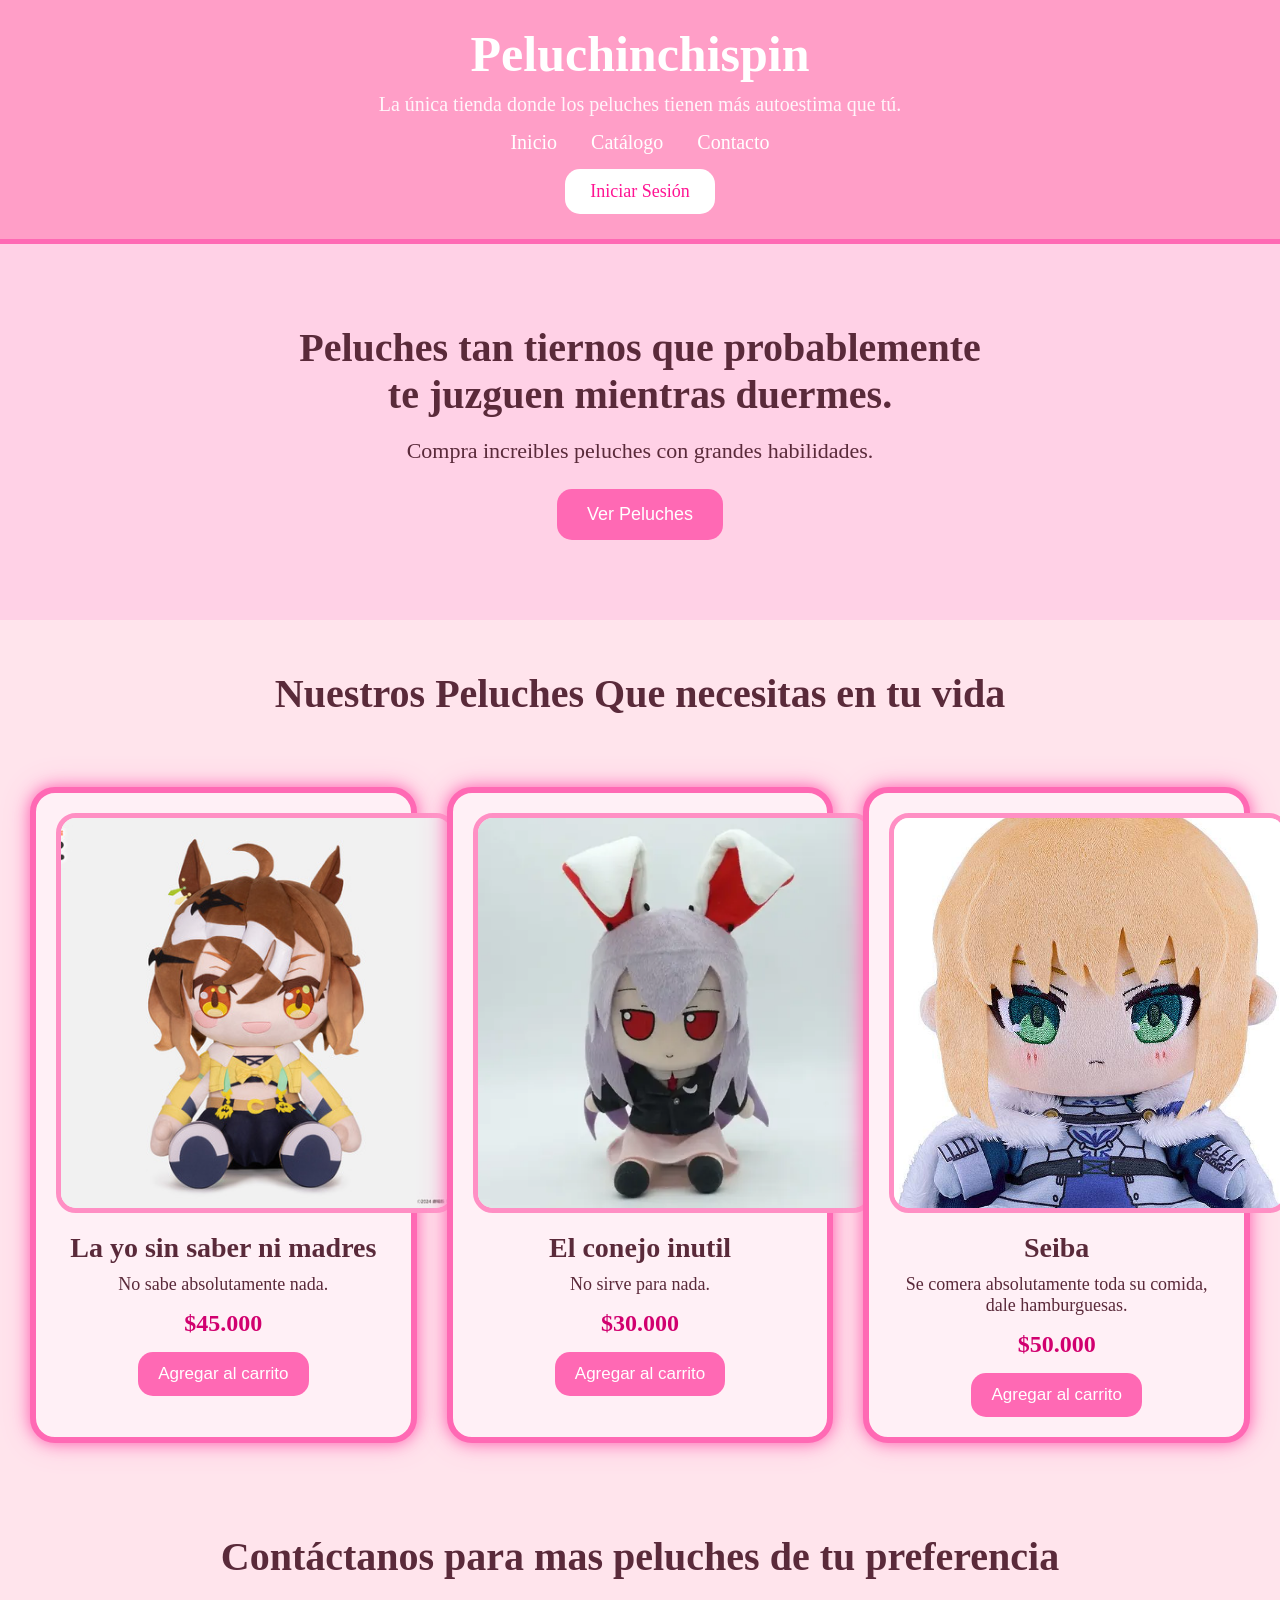
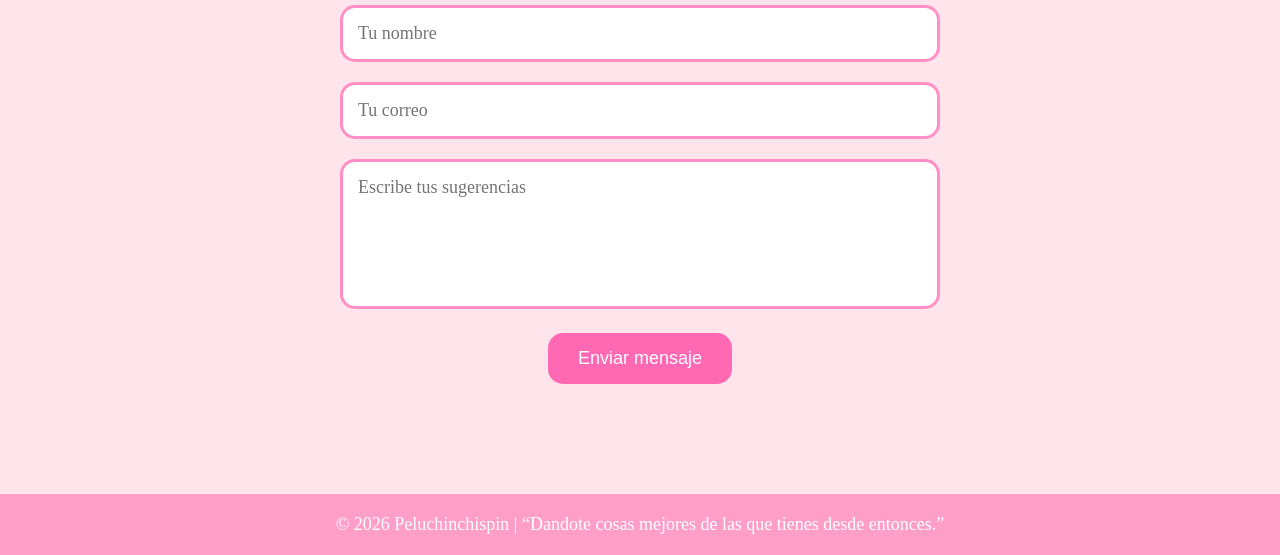
<file: index.html>
<!DOCTYPE html>
<html lang="es">
<head>
    <meta charset="UTF-8">
    <meta name="viewport" content="width=device-width, initial-scale=1.0">
    <title>Peluchinchispin</title>

    <link rel="stylesheet" href="styles.css">
    
</head>
<body>

    
    <header>
        <h1>Peluchinchispin</h1>
        <p>La única tienda donde los peluches tienen más autoestima que tú.</p>

        <nav>
            <a href="#">Inicio</a>
            <a href="#catalogo">Catálogo</a>
            <a href="#contacto">Contacto</a>
        </nav>
        <button class="btn-login" onclick="irLogin()">Iniciar Sesión</button>
    </header>

    
    <section class="hero">
        <div class="hero-texto">
            <h2>Peluches tan tiernos que probablemente te juzguen mientras duermes.</h2>
            <p>
                Compra increibles peluches con grandes habilidades.
            </p>

            <button onclick="mensajeBienvenida()">
                Ver Peluches
            </button>
        </div>
    </section>

    
    <section id="catalogo">

        <h2 class="titulo">Nuestros Peluches Que necesitas en tu vida</h2>

        <div class="catalogo">

            <div class="card">
                <img src="images.html/1574621.png" 
                alt="Ni madres">

                <h3>La yo sin saber ni madres</h3>

                <p>
                    No sabe absolutamente nada.
                </p>

                <span>$45.000</span>

                <button onclick="agregarCarrito('Ni madres')">
                    Agregar al carrito
                </button>
            </div>

            <div class="card">
                <img src="images.html/D_Q_NP_621630-CBT77592219051_072024-O.png" alt="Inutil">

                <h3>El conejo inutil</h3>

                <p>
                    No sirve para nada.
                </p>

                <span>$30.000</span>

                <button onclick="agregarCarrito('Inutil_bun')">
                    Agregar al carrito
                </button>
            </div>

            
            <div class="card">
                <img src="images.html/fategrand-order-chocopuni-plush-toy-artoria-pendragon-saber-good-smile-company-.png" alt="Seiba">

                <h3>Seiba</h3>

                <p>
                    Se comera absolutamente toda su comida,
                    dale hamburguesas.
                </p>

                <span>$50.000</span>

                <button onclick="agregarCarrito('Seiba_plush')">
                    Agregar al carrito
                </button>
            </div>

        </div>
    </section>

    
    <section id="contacto" class="contacto">

        <h2>Contáctanos para mas peluches de tu preferencia</h2>

        <form>

            <input type="text" placeholder="Tu nombre">

            <input type="email" placeholder="Tu correo">

            <textarea placeholder="Escribe tus sugerencias"></textarea>

            <button type="submit">
                Enviar mensaje
            </button>

        </form>
    </section>

    
    <footer>
        <p>
            © 2026 Peluchinchispin |
            “Dandote cosas mejores de las que tienes desde entonces.”
        </p>
    </footer>

    <script src="scripts.js"></script>

</body>
</html>
</file>
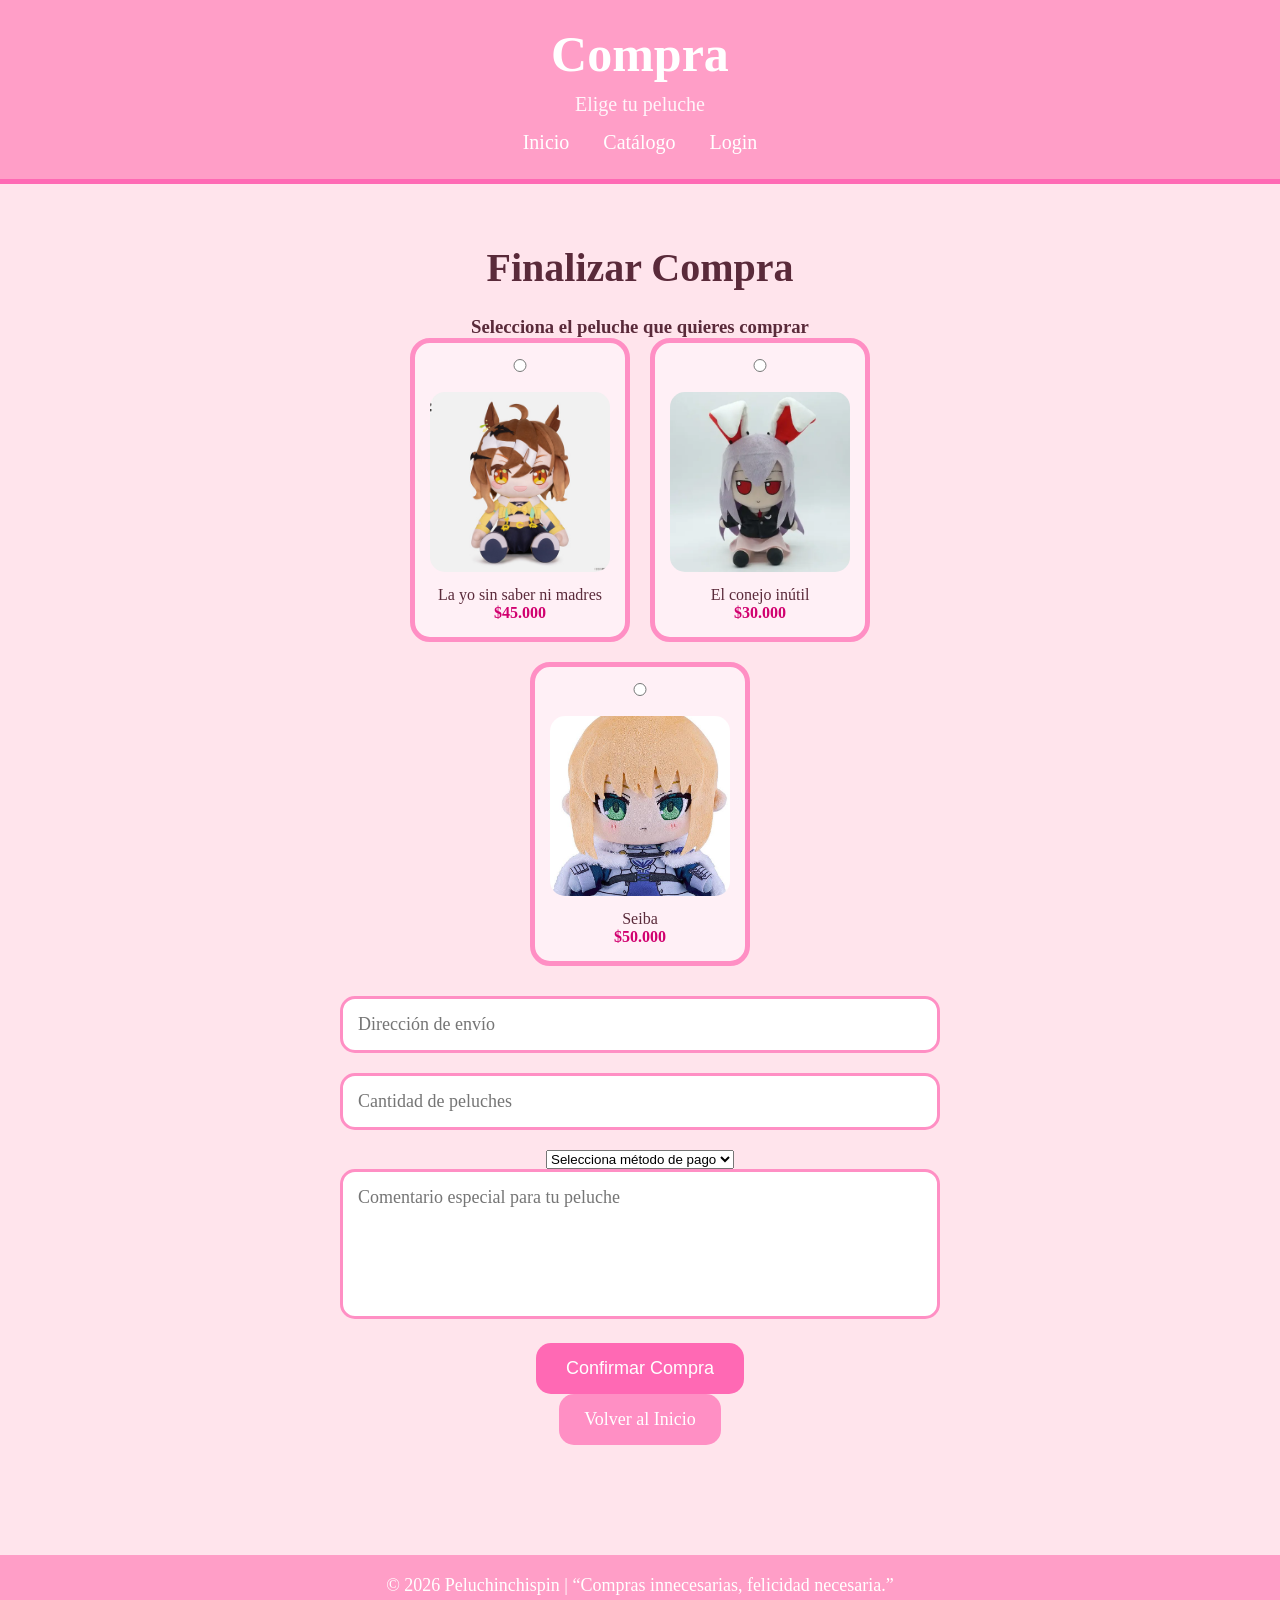
<file: compra.html>
<!DOCTYPE html>
<html lang="es">
<head>
    <meta charset="UTF-8">
    <meta name="viewport" content="width=device-width, initial-scale=1.0">
    <title>Compra - Peluchinchispin</title>

    <link rel="stylesheet" href="styles.css">
</head>
<body>

    <header>
        <h1>Compra</h1>
        <p>Elige tu peluche</p>

        <nav>
            <a href="index.html">Inicio</a>
            <a href="index.html#catalogo">Catálogo</a>
            <a href="login.html">Login</a>
        </nav>
    </header>

    <section class="contacto">

        <h2>Finalizar Compra</h2>

        <form id="formCompra">

            <h3>Selecciona el peluche que quieres comprar</h3>

            <div class="seleccion-peluches">

                <label class="peluche-opcion">
                    <input type="radio" name="peluche" value="La yo sin saber ni madres">

                    <img src="images.html/1574621.png" alt="Peluche Ni madres">

                    <p>La yo sin saber ni madres</p>
                    <span>$45.000</span>
                </label>

                <label class="peluche-opcion">
                    <input type="radio" name="peluche" value="El conejo inútil">

                    <img src="images.html/D_Q_NP_621630-CBT77592219051_072024-O.png" alt="Peluche conejo">

                    <p>El conejo inútil</p>
                    <span>$30.000</span>
                </label>

                <label class="peluche-opcion">
                    <input type="radio" name="peluche" value="Seiba">

                    <img src="images.html/fategrand-order-chocopuni-plush-toy-artoria-pendragon-saber-good-smile-company-.png" alt="Peluche Seiba">

                    <p>Seiba</p>
                    <span>$50.000</span>
                </label>

            </div>

            <input type="text" id="direccion" placeholder="Dirección de envío">

            <input type="number" id="cantidad" placeholder="Cantidad de peluches" min="1">

            <select id="metodoPago">
                <option value="">Selecciona método de pago</option>
                <option value="Nequi">Nequi</option>
                <option value="Daviplata">Daviplata</option>
                <option value="Tarjeta">Tarjeta</option>
                <option value="Pago contra entrega">Pago contra entrega</option>
            </select>

            <textarea id="comentario" placeholder="Comentario especial para tu peluche"></textarea>

            <button type="submit">
                Confirmar Compra
            </button>

        </form>

        <button class="volver-btn" onclick="volverInicio()">
            Volver al Inicio
        </button>

    </section>

    <footer>
        <p>
            © 2026 Peluchinchispin |
            “Compras innecesarias, felicidad necesaria.”
        </p>
    </footer>

    <script src="scripts.js"></script>

</body>
</html>
</file>
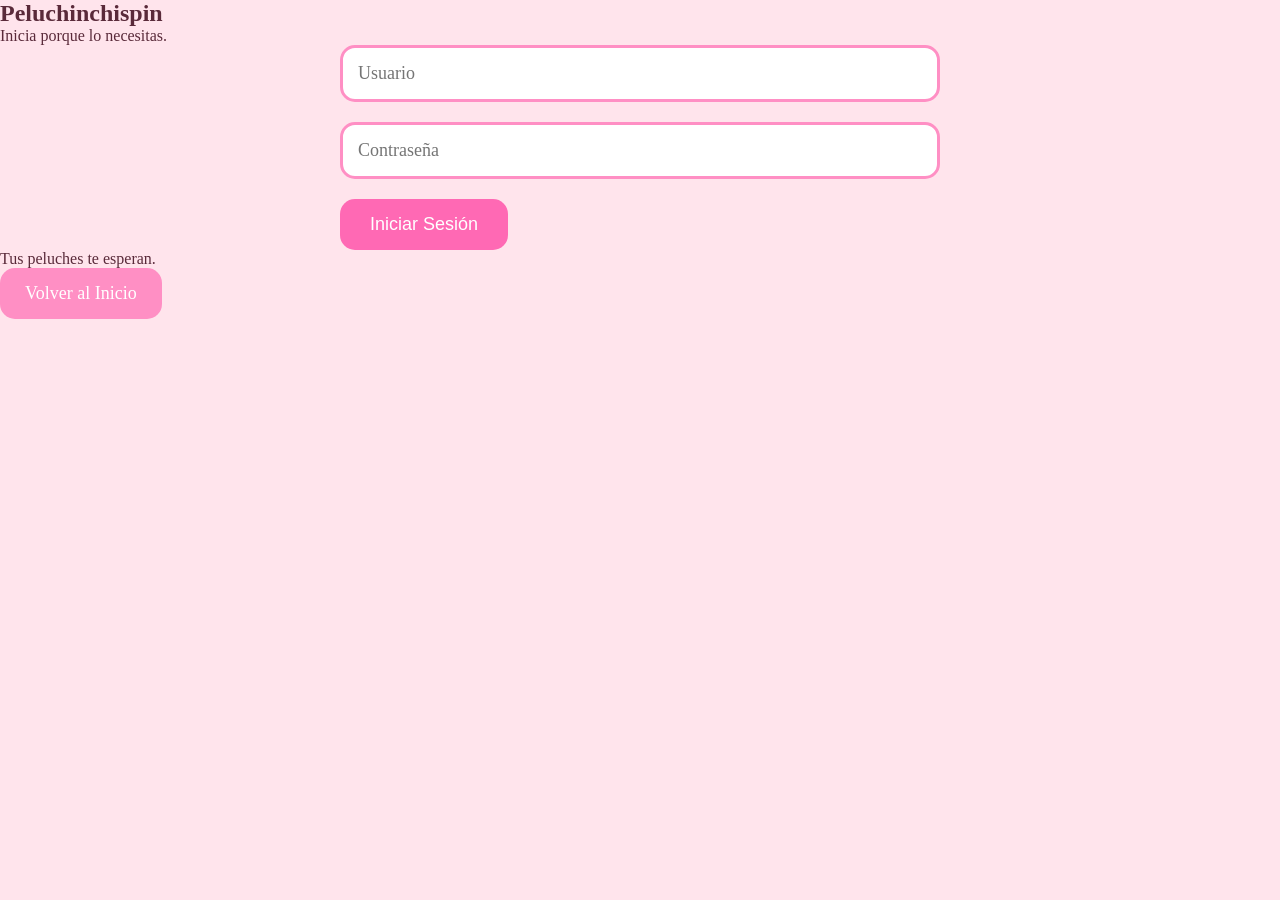
<file: login.html>
<!DOCTYPE html>
<html lang="es">
<head>
    <meta charset="UTF-8">
    <meta name="viewport" content="width=device-width, initial-scale=1.0">
    <title>Login - Peluchinchispin</title>

    <link rel="stylesheet" href="styles.css">
</head>
<body>


    <section class="login-container">

        <div class="login-box">

            <h1>Peluchinchispin</h1>

            <p>
                Inicia porque lo necesitas.
            </p>

            <form id="loginForm">

                <input 
                    type="text" 
                    id="usuario"
                    placeholder="Usuario"
                >

                <input 
                    type="password"
                    id="password"
                    placeholder="Contraseña"
                >

                <button type="submit">
                    Iniciar Sesión
                </button>

            </form>

            <p class="msg-extra">
                Tus peluches te esperan.
            </p>

            <button class="volver-btn" onclick="volverInicio()">
                Volver al Inicio
            </button>

        </div>

    </section>

    <script>

       

        document.getElementById("loginForm")
        .addEventListener("submit", function(event){

            event.preventDefault();

            let usuario = document.getElementById("usuario").value;
            let password = document.getElementById("password").value;

            if(usuario === "" || password === ""){

                alert("Completa todos los campos.");
                return;
            }

            alert(
                " Bienvenido " + usuario +
                "\nHas iniciado sesión correctamente."
            );

            window.location.href = "index.html";

        });



        function volverInicio(){

            window.location.href = "index.html";

        }

    </script>

</body>
</html>
</file>
<file: styles.css>
*{
    margin: 0;
    padding: 0;
    box-sizing: border-box;
}

body{
    font-family: "Times New Roman", serif;
    background-color: #ffe4ec;
    color: #5a2a3a;
}



header{
    background-color: #ff9ec7;
    padding: 25px;
    text-align: center;
    border-bottom: 5px solid #ff69b4;
}

header h1{
    font-size: 50px;
    margin-bottom: 10px;
    color: white;
}

header p{
    font-size: 20px;
    margin-bottom: 15px;
    color: #fff5fa;
}

nav a{
    text-decoration: none;
    color: white;
    margin: 0 15px;
    font-size: 20px;
    transition: 0.3s;
}

nav a:hover{
    color: #5a2a3a;
}



.hero{
    display: flex;
    justify-content: center;
    align-items: center;
    text-align: center;
    padding: 80px 20px;
    background-color: #ffd1e6;
}

.hero-texto{
    max-width: 700px;
}

.hero h2{
    font-size: 40px;
    margin-bottom: 20px;
}

.hero p{
    font-size: 22px;
    margin-bottom: 25px;
}

.hero button{
    padding: 15px 30px;
    border: none;
    background-color: #ff69b4;
    color: white;
    font-size: 18px;
    border-radius: 15px;
    cursor: pointer;
    transition: 0.3s;
}

.hero button:hover{
    background-color: #ff1493;
}



.titulo{
    text-align: center;
    margin-top: 50px;
    margin-bottom: 40px;
    font-size: 40px;
}



.catalogo{
    display: grid;
    grid-template-columns: repeat(auto-fit, minmax(260px, 1fr));
    gap: 30px;
    padding: 30px;
}
.btn-login{
    margin-top: 15px;
    padding: 12px 25px;

    border: none;
    border-radius: 15px;

    background-color: white;
    color: #ff1493;

    font-size: 18px;
    font-family: "Times New Roman", serif;

    cursor: pointer;
    transition: 0.3s;
}

.btn-login:hover{
    background-color: #ff1493;
    color: white;
}


.card{
    background-color: #fff0f6;
    border: 6px solid #ff69b4;
    border-radius: 25px;
    padding: 20px;
    text-align: center;

    
    box-shadow:
    0px 0px 15px #ff69b4,
    0px 0px 30px #ffb6d9;

    transition: 0.3s;
}

.card:hover{
    transform: scale(1.05);
}

.card img{
    width: 400px;
    height: 400px;

    object-fit: cover;

    border-radius: 20px;

    
    border: 5px solid #ff8fc4;

    margin-bottom: 15px;
}

.card h3{
    font-size: 28px;
    margin-bottom: 10px;
}

.card p{
    font-size: 18px;
    margin-bottom: 15px;
}

.card span{
    display: block;
    font-size: 24px;
    margin-bottom: 15px;
    color: #d1006f;
    font-weight: bold;
}

.card button{
    padding: 12px 20px;
    border: none;
    border-radius: 15px;
    background-color: #ff69b4;
    color: white;
    font-size: 17px;
    cursor: pointer;
    transition: 0.3s;
}

.card button:hover{
    background-color: #ff1493;
}


.contacto{
    padding: 60px 20px;
    text-align: center;
}

.contacto h2{
    margin-bottom: 25px;
    font-size: 40px;
}

form{
    max-width: 600px;
    margin: auto;
}

form input,
form textarea{
    width: 100%;
    padding: 15px;
    margin-bottom: 20px;

    border-radius: 15px;
    border: 3px solid #ff8fc4;

    font-family: "Times New Roman", serif;
    font-size: 18px;
}

form textarea{
    height: 150px;
    resize: none;
}

form button{
    padding: 15px 30px;
    border: none;
    border-radius: 15px;

    background-color: #ff69b4;
    color: white;

    font-size: 18px;
    cursor: pointer;
}

form button:hover{
    background-color: #ff1493;
}


footer{
    background-color: #ff9ec7;
    text-align: center;
    padding: 20px;
    margin-top: 50px;
    color: white;
    font-size: 18px;
}


@media(max-width: 768px){

    header h1{
        font-size: 38px;
    }

    .hero h2{
        font-size: 30px;
    }

    .titulo{
        font-size: 30px;
    }

}

.volver-btn{
    background-color: #ff8fc4;
    color: white;

    border: none;
    border-radius: 15px;

    padding: 15px 25px;

    font-size: 18px;
    font-family: "Times New Roman", serif;

    cursor: pointer;

    transition: 0.3s;
}

.volver-btn:hover{
    background-color: #ff1493;
}

.seleccion-peluches{
    display: flex;
    flex-wrap: wrap;
    justify-content: center;
    gap: 20px;

    margin-bottom: 30px;
}

.peluche-opcion{
    background-color: #fff0f6;

    border: 5px solid #ff8fc4;

    border-radius: 20px;

    padding: 15px;

    width: 220px;

    text-align: center;

    cursor: pointer;

    transition: 0.3s;
}

.peluche-opcion:hover{
    transform: scale(1.05);
}

.peluche-opcion img{
    width: 180px;
    height: 180px;

    object-fit: cover;

    border-radius: 15px;

    margin-bottom: 10px;
}

.peluche-opcion span{
    color: #d1006f;
    font-weight: bold;
}
</file>
